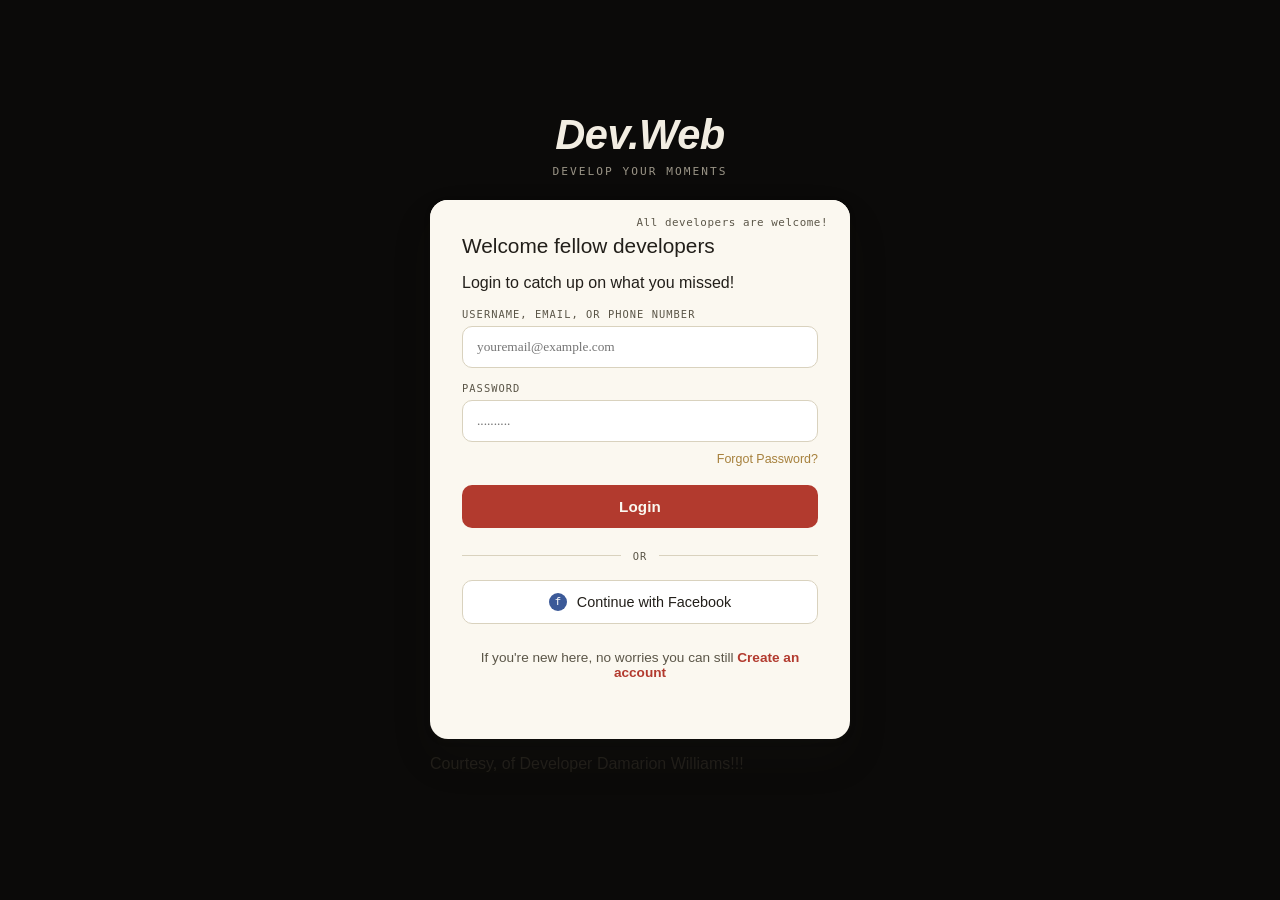
<file: index.html>
<!DOCTYPE html>
<html lang = "en">
    <head>
        <title>Dev.Web</title>
        <meta charset="UTF-8">
        <link rel = "stylesheet" href = "index.css">
    </head>
    <body>
        <div class = "scene">
            <div class = "masterhead">
                <p class = "wordTitle">Dev.Web</p>
                <p class = "tagLine">Develop your moments</p>
            </div>

            <div class = "titleCard">
                <div class = "topPiece">
                    <span></span>
                </div>

                <div class = "frameCounter">All developers are welcome!</div>

                <div class = "classBody">
                    <h1>Welcome fellow developers</h1>
                    <p class = "loginMsg">Login to catch up on what you missed!</p>

                    <form onsubmit="return false;">
                        <div class = "loginField">
                            <label for = "identifier">Username, email, or phone number</label>
                            <input typer = "text" id = "identifier" placeholder="youremail@example.com">
                        </div>
                        <div class = "loginField">
                            <label for = "password">Password</label>
                            <input type = "password" id = "password" placeholder = "..........">
                        </div>
                        <div class = "forgot">
                            <a href = "#">Forgot Password?</a>
                        </div>

                        <button type = "submit" class = "primaryBtn">Login</button>
                    </form>

                    <div class = "divider"><span>or</span></div>

                    <button type = "button" class = "secondaryBtn">
                        <span class = "dot">f</span>
                        Continue with Facebook
                    </button>
                    <p class = "signup">If you're new here, no worries you can still <a href = "signIn.html">Create an account</a></p>
                </div>

                <div class = "bottomPiece">
                    <span></span>
                </div>
            </div>
            <p class = "Court">Courtesy, of Developer Damarion Williams!!!</p>
        </div>
        
    </body>
</html>
</file>
<file: index.css>
:root{
    --paper: #0B0A09;
    --paper-card: #FBF8F0;
    --ink: #221F1A;
    --ink-soft: #5B5648;
    --safelight: #B23A2E;
    --safelight-deep: #8E2C22;
    --gold: #A6803C;
    --piece: #C9C2AC;
    --line: #D9D2BE;
    --shadow: rgba(34, 31, 26, 0.12);
}

*{box-sizing: border-box;}

body{
    margin: 0;
    min-height: 100vh;
    background: var(--paper);
    background-image: radial-gradient(circle at 1px 1px, rgab(255, 255, 255, 0.05) 1px, transparent 1px);
    background-size: 14px 14px;
    font-family: "Work Sans", sans-serif;
    color: var(--ink);
    display: flex;
    align-items: center;
    justify-content: center;
    padding: 32px 16px;
}
.scene{
    width: 100%;
    max-width: 420px;
}
.masterhead{
    text-align: center;
    margin-bottom: 22px;
}
.masterhead .wordTitle{
    font-family: "Fraunces", sans-serif;
    font-weight: 600;
    font-style: italic;
    font-size: 2.6rem;
    letter-spacing: -0.01em;
    color: #F2EDE2;
    margin: 0;
}
.masterhead .tagLine{
    font-family: "IBM Plex Mono", monospace;
    font-size: 0.7rem;
    letter-spacing: 0.18em;
    text-transform: uppercase;
    color: #9A9486;
    margin-top: 6px;
}
.titleCard{
    background: var(--paper-card);
    border-radius: 18px;
    box-shadow: 0 20px 40px var(--shadow), 0 2px 6px var(--shadow);
    position: relative;
    overflow: hidden;
}
.topPiece{
    display: flex;
    justify-content: space-between;
    padding: 10px 18px;
    background: linear-gradient(var(--paper-card), var(--paper-card));
    padding-bottom: 14px;
}
.frameCounter{
    position: absolute;
    top: 16px;
    right: 22px;
    font-family: "IBM Plex Mono", monospace;
    font-size: 0.68rem;
    color: var(--ink-soft);
    letter-spacing: 0.05em;
}
.bottomPiece{
    padding-top: 14px;
}
.topPiece .bottomPiece span{
    width: 8px;
    height: 8px;
    border-radius: 2px;
    background: var(--piece);
}
.classBody{
    padding: 6px 32px 32px;
}
.classBody h1{
    font-family: "Fraunces", sans-serif;
    font-weight: 500;
    font-size: 1.3rem;
    margin: 4px 0 4px;
}
.classBody p.sub{
    font-size: 0.85rem;
    color: var(--ink-soft);
    margin: 0 0 22px;
}
.loginField{
    margin-bottom: 14px;
}
.loginField label{
    display: block;
    font-family: "IBM Plex Mono", monospace;
    font-size: 0.65rem;
    letter-spacing: 0.1em;
    text-transform: uppercase;
    color: var(--ink-soft);
    margin-bottom: 6px;
}
.loginField input{
    width: 100%;
    padding: 12px 14px;
    border: 1.5px solid var(--line);
    border-radius: 10px;
    background: #fff;
    font-family: "Work Sans", snas-serif;
    color: var(--ink);
    transition: border-color o.15s ease, box-shadow 0.15s ease;
}
.loginField::placeholder{
    color: #B5AE9B;
}
.loginField input:focus{
    outline: none;
    border-color: var(--safelight);
    box-shadow: 0 0 0 3px rgba(178, 58, 46, 0.13);
}
.forgot{
    display: flex;
    justify-content: flex-end;
    margin: -4px 0 18px;
}
.forgot a{
    font-size: 0.78rem;
    color: var(--gold);
    text-decoration: none;
    border-bottom: 1px solid transparent;
}
.forgot a:hover{
    border-bottom-color: var(--gold);
}
.primaryBtn{
    width: 100%;
    padding: 13px;
    border: none;
    border-radius: 10px;
    background: var(--safelight);
    color: #FBF8F0;
    font-family: "Work Sans", sans-serif;
    font-weight: 600;
    font-Size: 0.95rem;
    letter-spacing: 0.01em;
    cursor: pointer;
    transition: background 0.15s ease, transform 0.05s ease;
}
.primaryBtn:hover{
    background: var(--safelight-deep);
}
.primaryBtn:active{
    transform: scale(0.99);
}
.divider{
    display: flex;
    align-items: center;
    gap: 12px;
    margin: 22px 0 18px;
}
.divider::before, .divider::after{
    content: "";
    flex: 1;
    height: 1px;
    background: var(--line);
}
.divider span{
    font-family: "IBM Plex Mono", monospace;
    font-size: 0.65rem;
    text-transform: uppercase;
    letter-spacing: 0.1em;
    color: var(--ink-soft);
}
.secondaryBtn{
    width: 100%;
    padding: 12px;
    border: 1.5px solid var(--line);
    border-radius: 10px;
    background: #fff;
    color: var(--ink);
    font-family: "Work Sans", sans-serif;
    font-weight: 500;
    font-size: 0.9rem;
    cursor: pointer;
    display: flex;
    align-items: center;
    justify-content: center;
    gap: 10px;
    transition: border-color 0.15s ease, background 0.15s ease;
}
.secondaryBtn:hover{
    border-color: var(--gold);
    background: #FAF6EC;
}
.secondaryBtn .dot{
    width: 18px;
    height: 18px;
    border-radius: 50%;
    background: #3B5998;
    display: inline-flex;
    align-items: center;
    justify-content: center;
    color: #fff;
    font-family: "IBM Plex Mono", monospace;
    font-size: 0.7rem;
    font-weight: 500;
    flex-shrink: 0;
}
.signup{
    text-align: center;
    margin-top: 26px;
    font-size: 0.85rem;
    color: var(--ink-soft);
}
.signup a{
    color: var(--safelight);
    text-decoration: none;
    font-weight: 600;
}
.signup a:hover{
    text-decoration: underline;
}
.court{
    text-align: center;
    margin-top: 18px;
    font-family: "IBM Plex Mono", monospace;
    font-size: 0.65rem;
    color: var(--safelight);
    letter-spacing: 0.06em;
    opacity: 0.85;
}
input:focus-visible, button:focus-visible, a:focus-visible{
    outline: 2px solid var(--safelight);
    outline-offset: 2px;
}
@media (prefers-reduced-motion: reduce){
    *{transition: none !important;}
}
</file>
